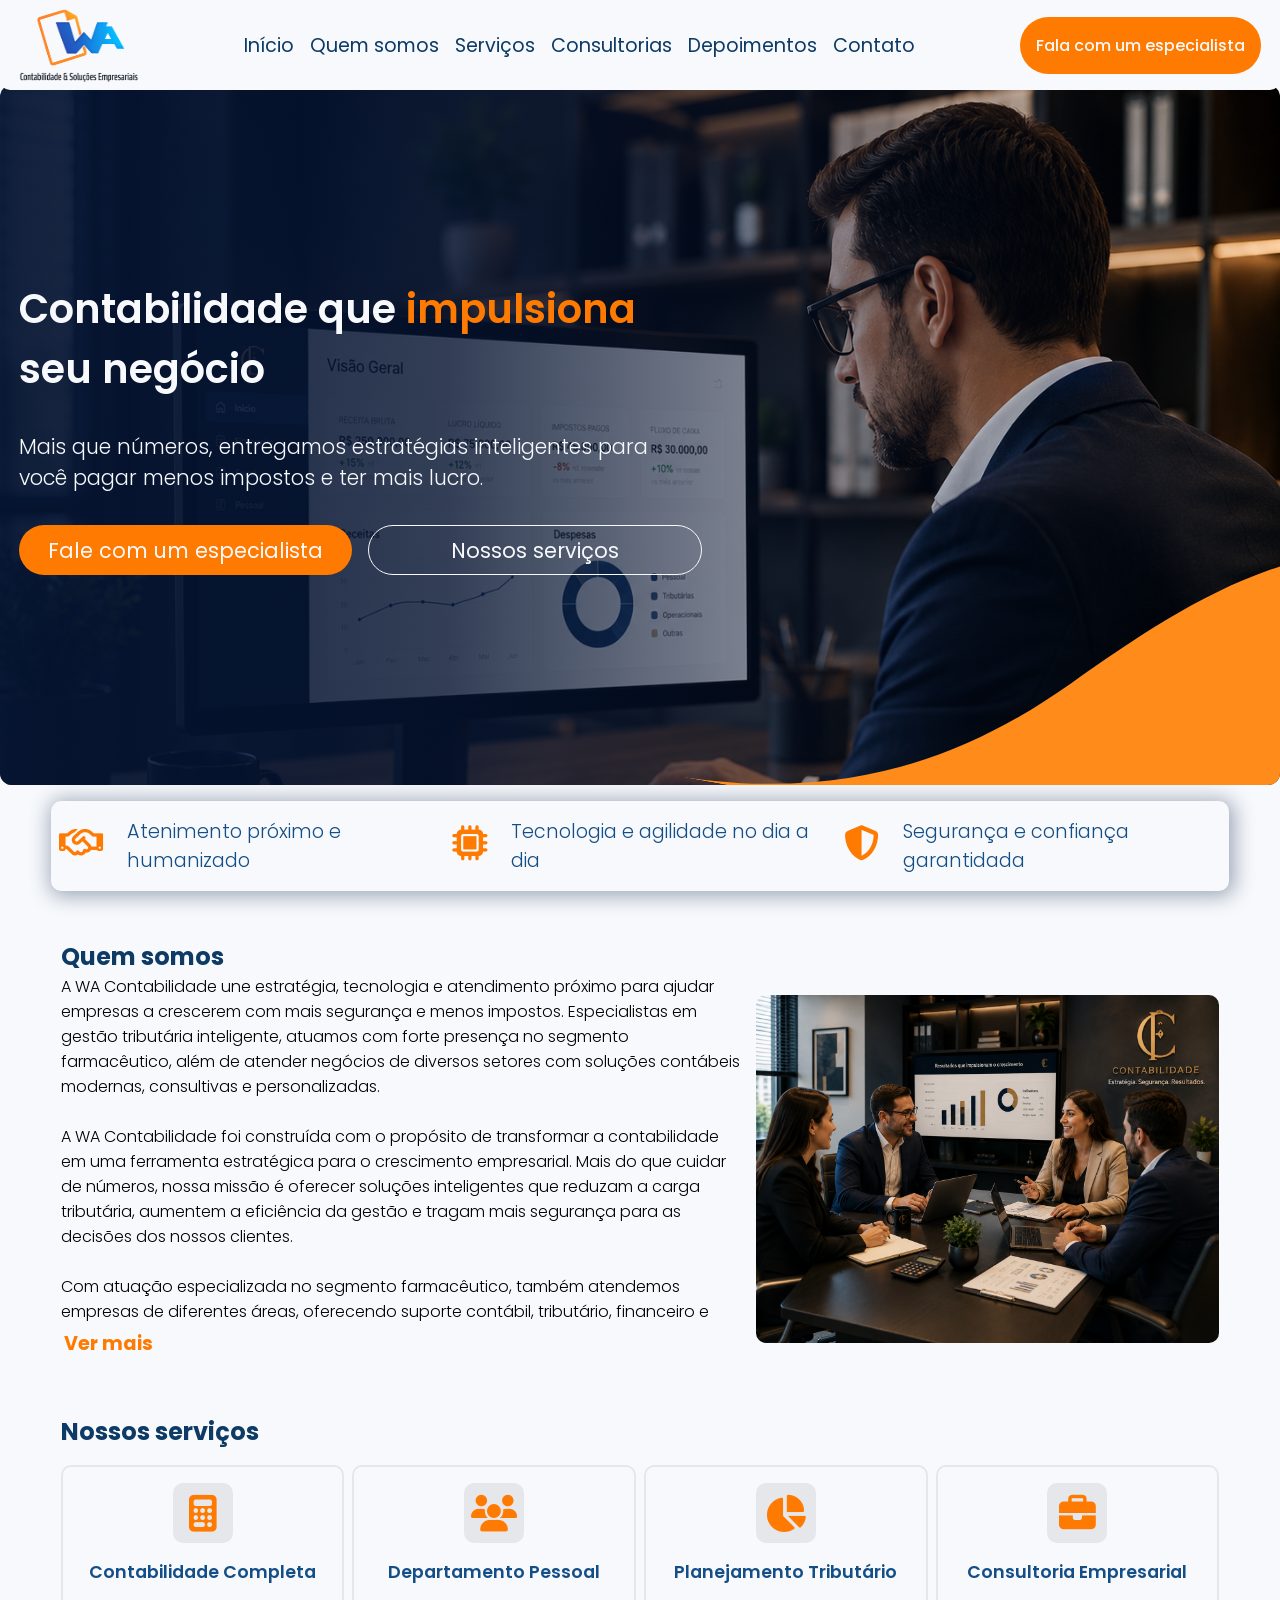
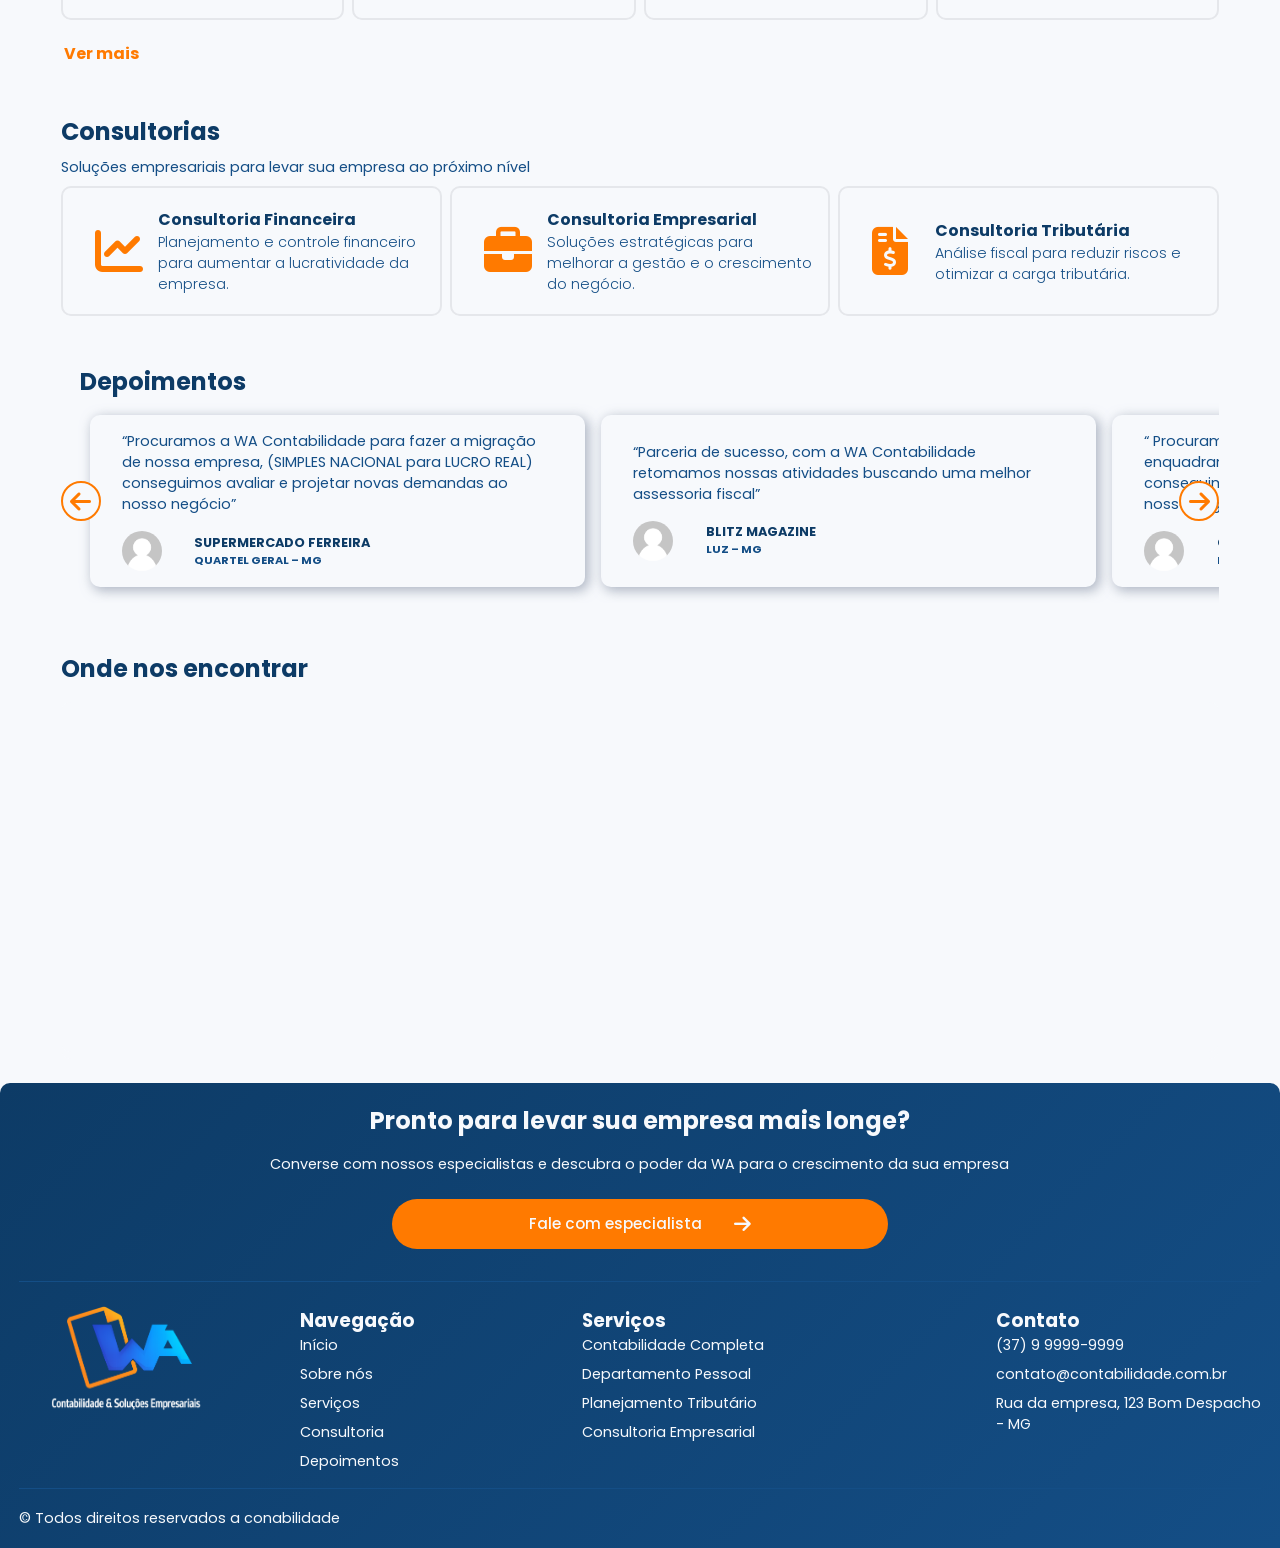
<file: index.html>
<!DOCTYPE html>
<html lang="en">
<head>
  <meta charset="UTF-8">
  <meta name="viewport" content="width=device-width, initial-scale=1.0">
  <title>Contabilidade Landing Page</title>
  
  <link rel="stylesheet" href="https://cdnjs.cloudflare.com/ajax/libs/font-awesome/6.7.2/css/all.min.css">
  <link rel="shortcut icon" href="assets/img/logo-contabilidade-mobile.png">
  <link rel="stylesheet" href="./assets/css/main.css">
</head>
<body>
  <div id="header"></div>

  <div class="main">
    <div id="hero"></div>
    <div id="about"></div>
    <div id="services"></div>
    <div id="consult"></div>
    <div id="testimonials"></div>
    <div id="map"></div>
  </div>

  <div id="footer"></div>
</body>
<script type="module" src="./assets/js/components.js"></script>
<script type="module" src="./assets/js/main.js"></script>
</html>
</file>
<file: assets/css/main.css>
/* Variaveis */
@import url('./variables.css');
@import url('./style.css');

/* Layout components */
@import url('./header.css');
@import url('./hero.css');
@import url('./about.css');
@import url('./services.css');
@import url('./consult.css');
@import url('./testimonials.css');
@import url('./map.css');
@import url('./footer.css');
</file>
